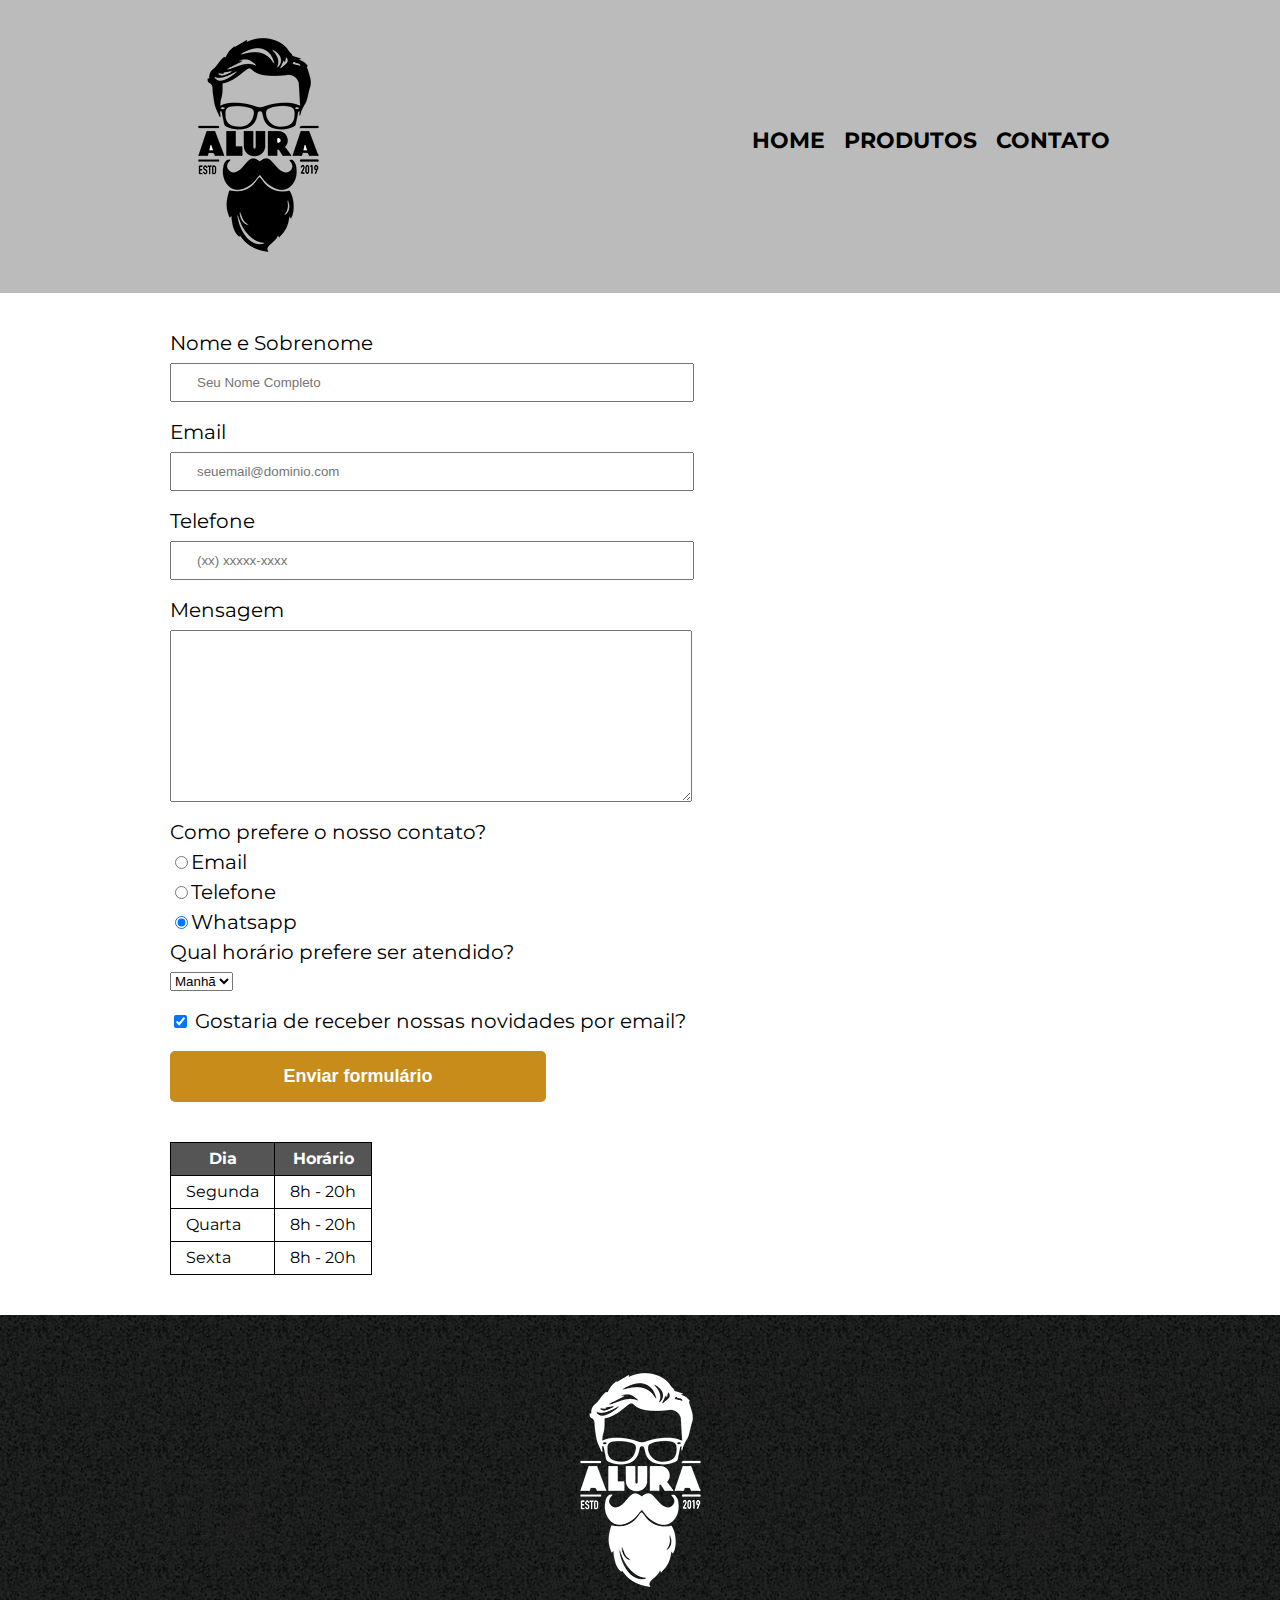
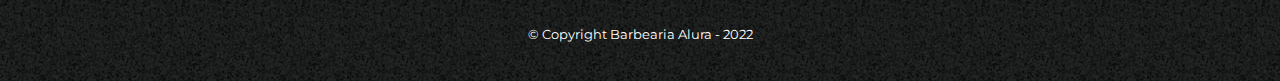
<file: contato.html>
<!DOCTYPE html>
<html lang="pt-br">
  <head>
    <meta charset="UTF-8">
    <meta http-equiv="X-UA-Compatible" content="IE=edge">
    <meta name="viewport" content="width=device-width, initial-scale=1.0">
    <title>Contato - Barbearia Alura</title>
    <link rel="stylesheet" href="reset.css">
    <link rel="stylesheet" href="contato.css">
    <link rel="stylesheet" href="https://fonts.googleapis.com/css?family=Montserrat&display=swap">
  </head>
  <body>
    <!-- Cabeçalho da página |header|-->
    <header>
      <div class="caixa">
        <h1><img src="imagens/logo.png" alt="Logo da Barbearia Alura"></h1>
        <nav>
          <ul>
            <li><a href="index.html">Home</a></li>
            <li><a href="produtos.html">Produtos</a></li>
            <li><a href="contato.html">Contato</a></li>
          </ul>
        </nav>
      </div>
    </header>

    <!-- Área principal da página |main|-->
    <main>
      <!--  Formulátio de contato -->
      <form action="">
        <label for="nomesobrenome">Nome e Sobrenome</label>
        <input type="text" id="nomesobrenome" class="input-padrao" required placeholder="Seu Nome Completo">

        <label for="email">Email</label>
        <input type="email" id="email" class="input-padrao" required placeholder="seuemail@dominio.com">

        <label for="telefone">Telefone</label>
        <input type="tel" id="telefone" class="input-padrao" required placeholder="(xx) xxxxx-xxxx">

        <label for="mensagem">Mensagem</label>
        <textarea name="" id="mensagem" class="input-padrao" cols="30" rows="10" required></textarea>

        <!-- radio -->
        <fieldset>
          <legend>Como prefere o nosso contato?</legend>
          <label for="radio-email"><input type="radio" name="contato" value="email" id="radio-email">Email</label>
          
  
          <label for="radio-telefone"><input type="radio" name="contato" value="telefone" id="radio-telefone">Telefone</label>
          
  
          <label for="radio-whatsapp"><input type="radio" name="contato" value="whatsapp" id="radio-whatsapp" checked>Whatsapp</label>
        </fieldset>

        <!-- Seleção do Horario de Atendimento-->
        <fieldset>
          <legend>Qual horário prefere ser atendido?</legend>
          <select name="" id="">
            <option value="">Manhã</option>
            <option value="">Tarde</option>
            <option value="">Noite</option>
          </select>
        </fieldset>

        <label class="checkbox"><input type="checkbox" checked name="" id=""> Gostaria de receber nossas novidades por email?</label>

          <input type="submit" value="Enviar formulário" class="enviar">
      </form>

      <table>
        <thead>
          <tr>
            <th>Dia</th>
            <th>Horário</th>
          </tr>
        </thead>

        <tbody>
          <tr>
            <td>Segunda</td>
            <td>8h - 20h</td>
          </tr>
          <tr>
            <td>Quarta</td>
            <td>8h - 20h</td>
          </tr>
          <tr>
            <td>Sexta</td>
            <td>8h - 20h</td>
          </tr>
        </tbody>
      </table>

    </main>

    <!-- Rodapé da página |footer|-->
    <footer>
      <img src="imagens/logo-branco.png" alt="Logo da Barbearia Alura">
      <p class="copyright"> &copy; Copyright Barbearia Alura - 2022</p>
    </footer>
  </body>
</html>
</file>
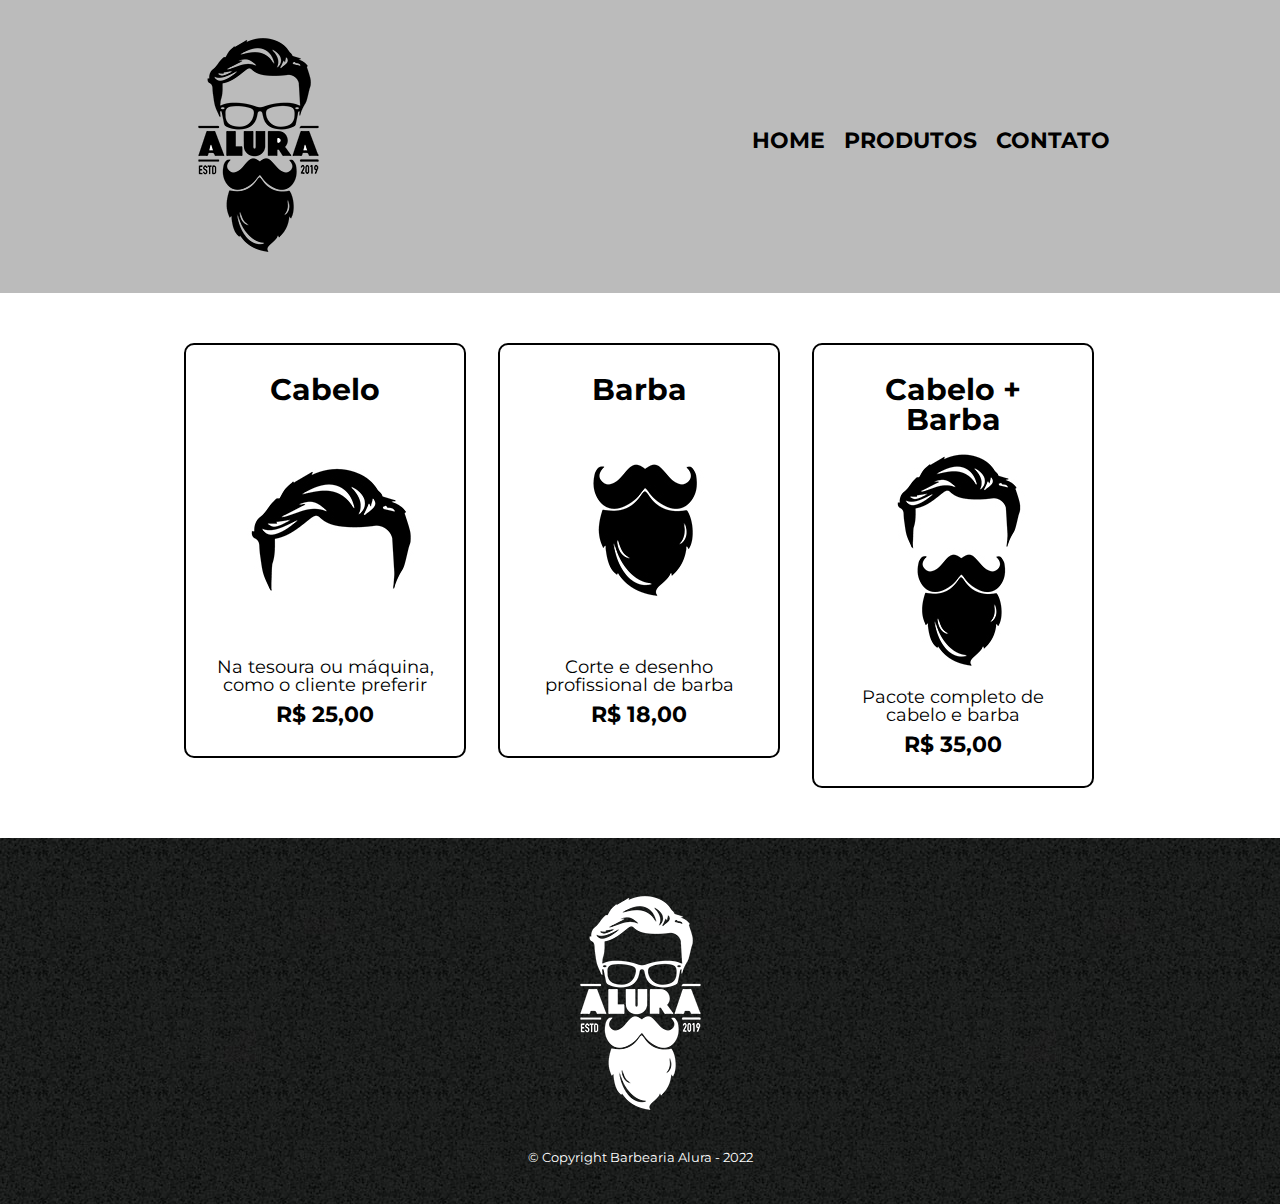
<file: produtos.html>
<!DOCTYPE html>
<html lang="pt-br">
  <head>
    <meta charset="UTF-8">
    <meta http-equiv="X-UA-Compatible" content="IE=edge">
    <meta name="viewport" content="width=device-width, initial-scale=1.0">
    <title>Produtos - Barbearia Alura</title>
    <link rel="stylesheet" href="reset.css">
    <link rel="stylesheet" href="produtos.css">
    <link rel="stylesheet" href="https://fonts.googleapis.com/css?family=Montserrat&display=swap">
  </head>
<body>
  <!-- Cabeçalho da página |header|-->
  <header>
    <div class="caixa">
      <h1><img src="imagens/logo.png" alt=""></h1>
      <nav>
        <ul>
          <li><a href="index.html">Home</a></li>
          <li><a href="produtos.html">Produtos</a></li>
          <li><a href="contato.html">Contato</a></li>
        </ul>
      </nav>
    </div>
  </header>

  <!-- Área principal da página |main|-->
  <main>
    <ul class="produtos">
      <li>
        <h2>Cabelo</h2>
        <img src="imagens/cabelo.jpg" alt="">
        <p class="produto-descricao">Na tesoura ou máquina, como o cliente preferir</p>
        <p class="produto-preco">R$ 25,00</p>
      </li>
      <li>
        <h2>Barba</h2>
        <img src="imagens/barba.jpg" alt="">
        <p class="produto-descricao">Corte e desenho profissional de barba</p>
        <p class="produto-preco">R$ 18,00</p>
      </li>
      <li>
        <h2>Cabelo + Barba</h2>
        <img src="imagens/cabelo+barba.jpg" alt="">
        <p class="produto-descricao">Pacote completo de cabelo e barba</p>
        <p class="produto-preco">R$ 35,00</p>
      </li>
    </ul>
  </main>

  <!-- Rodapé da página |footer|-->
  <footer>
    <img src="imagens/logo-branco.png" alt="">
    <p class="copyright"> &copy; Copyright Barbearia Alura - 2022</p>
  </footer>

  
</body>
</html>
</file>
<file: contato.css>
body {
  font-family: 'Montserrat', sans-serif;
}

header {
  background: #bbbbbb;
  padding: 20px 0;
}

.caixa {
  position: relative;
  width: 940px;
  margin: 0 auto;
}

nav {
  position: absolute;
  top: 110px;
  right: 0;
}

nav li {
  display: inline;
  margin: 0 0 0 15px;
}

nav a {
  text-transform: uppercase;
  color: #000000;
  font-weight: bold;
  font-size: 22px;
  text-decoration: none;
}

/* comportamento do mouse ao passar em |nav a| */
nav a:hover {
  color: #c78c19;
  text-decoration: underline;
}

/* comportamento do mouse ao clicar em |nav a| */
nav a:active {
  color: #078c19;
  text-decoration: underline;
}

.produtos {
  width: 940px;
  margin: 0 auto;
  padding: 50px;
}

.produtos li {
  display: inline-block;
  text-align: center;
  width: 30%;
  vertical-align: top;
  margin: 0 1.5%;
  padding: 30px 20px;
  box-sizing: border-box;
  border-color: #000000;
  border-width: 2px;
  border-style: solid;
  /* border: 2px solid #000000; |equivalente as 3 regras acima| */
  border-radius: 10px;
  /* border-radius: 10px; 20px 30px 40px;  |pode aredondar cada ponta com tamanho diferente| */
}

/* comportamento do mouse ao passar em |.produtos li| */
.produtos li:hover {
  border-color: #c78c19;
}

/* comportamento do mouse ao clicar em |.produtos li| */
.produtos li:active {
  border-color: #078c19;
}

.produtos h2 {
  font-size: 30px;
  font-weight: bold;
}
/* comportamento do mouse ao passar em |.produtos li h2| aumentando a fonte */
.produtos li:hover h2 {
  font-size: 34px;
}

.produto-descricao {
  font-size: 18px;

}

.produto-preco {  
  font-size: 22px;
  font-weight: bold;
  margin-top: 10px;
}

footer {
  text-align: center;
  background: url(imagens/bg.jpg);
  padding: 40px 0;

}

.copyright {
  color: #ffffff;
  font-size: 13px;
  margin: 20px 0 0;
}

/* |Formulário| */

main {
  width: 940px;
  margin: 0 auto;
}

form {
  margin: 40px 0;
}
 form label, form legend {
  display: block;
  font-size: 20px;
  margin: 0 0 10px;
 }

 .input-padrao {
  display: block;
  margin: 0 0 20px;
  padding: 10px 25px;
  width: 50%;
 }

 .checkbox {
  margin: 20px 0;
 }

 .enviar {
  width: 40%;
  padding: 15px 0;
  background: #c78c19;
  color: #ffffff;
  font-weight: bold;
  font-size: 18px;
  border: none;
  border-radius: 5px;
  transition: 1s all;
  cursor: pointer;
 }

 .enviar:hover {
  background: darkorange;
  transform: scale(1.1);
 }

 table {
  margin: 20px 0 40px;
 }

 thead {
  background: #555555;
  color: #ffffff;
  font-weight: bold;
 }

 td,th {
  border: 1px solid #000000;
  padding: 8px 15px;
 }
</file>
<file: produtos.css>
body {
  font-family: 'Montserrat', sans-serif;
}

header {
  background: #bbbbbb;
  padding: 20px 0;
}

.caixa {
  position: relative;
  width: 940px;
  margin: 0 auto;
}

nav {
  position: absolute;
  top: 110px;
  right: 0;
}

nav li {
  display: inline;
  margin: 0 0 0 15px;
}

nav a {
  text-transform: uppercase;
  color: #000000;
  font-weight: bold;
  font-size: 22px;
  text-decoration: none;
}

/* comportamento do mouse ao passar em |nav a| */
nav a:hover {
  color: #c78c19;
  text-decoration: underline;
}

/* comportamento do mouse ao clicar em |nav a| */
nav a:active {
  color: #078c19;
  text-decoration: underline;
}

.produtos {
  width: 940px;
  margin: 0 auto;
  padding: 50px;
}

.produtos li {
  display: inline-block;
  text-align: center;
  width: 30%;
  vertical-align: top;
  margin: 0 1.5%;
  padding: 30px 20px;
  box-sizing: border-box;
  border-color: #000000;
  border-width: 2px;
  border-style: solid;
  /* border: 2px solid #000000; |equivalente as 3 regras acima| */
  border-radius: 10px;
  /* border-radius: 10px; 20px 30px 40px;  |pode aredondar cada ponta com tamanho diferente| */
}

/* comportamento do mouse ao passar em |.produtos li| */
.produtos li:hover {
  border-color: #c78c19;
}

/* comportamento do mouse ao clicar em |.produtos li| */
.produtos li:active {
  border-color: #078c19;
}

.produtos h2 {
  font-size: 30px;
  font-weight: bold;
}
/* comportamento do mouse ao passar em |.produtos li h2| aumentando a fonte */
.produtos li:hover h2 {
  font-size: 34px;
}

.produto-descricao {
  font-size: 18px;

}

.produto-preco {  
  font-size: 22px;
  font-weight: bold;
  margin-top: 10px;
}

footer {
  text-align: center;
  background: url(imagens/bg.jpg);
  padding: 40px 0;

}

.copyright {
  color: #ffffff;
  font-size: 13px;
  margin: 20px 0 0;
}
</file>
